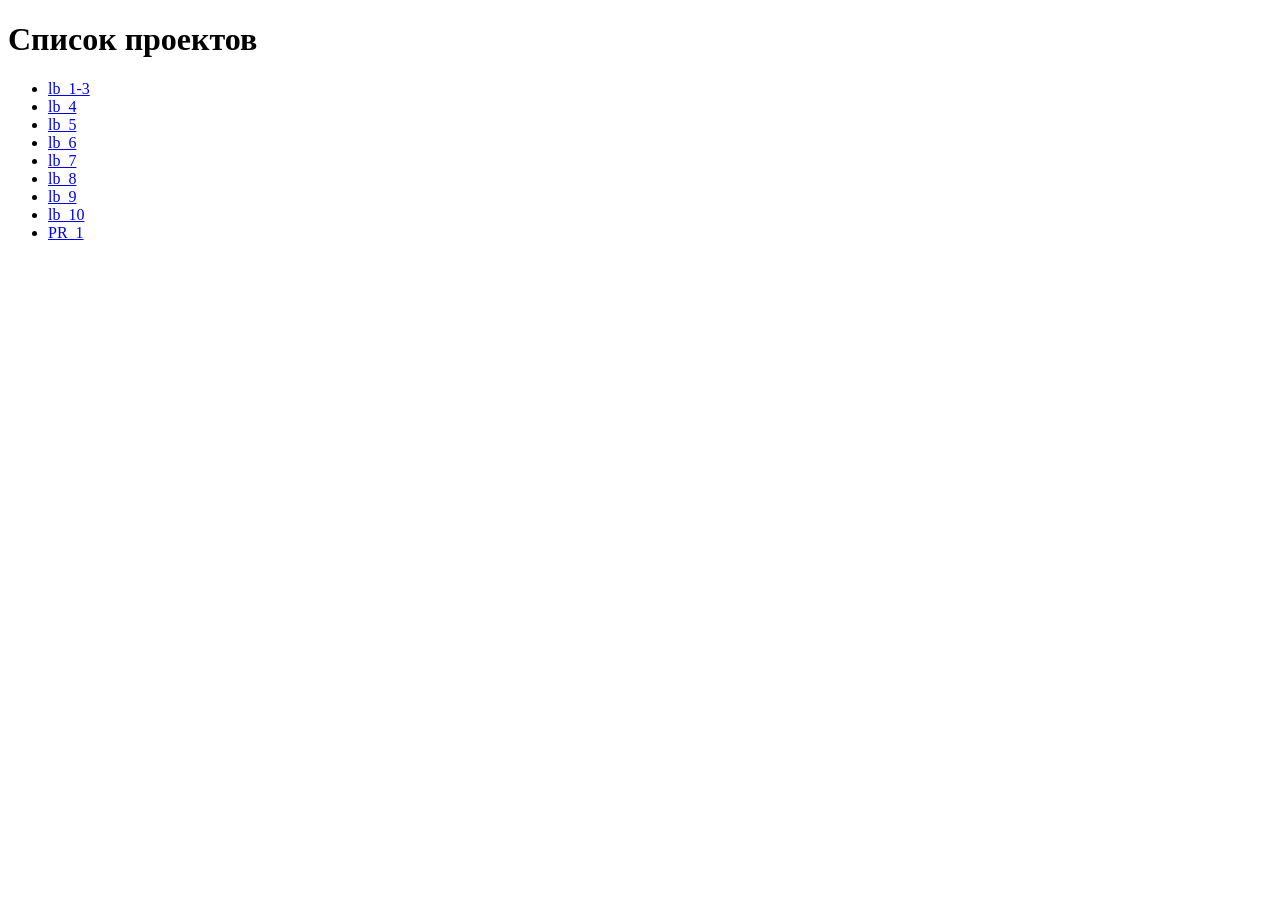
<file: index.html>
<!DOCTYPE html>
<html lang="ru">
<head>
    <meta charset="UTF-8">
    <title>Содержание ПСИП</title>
</head>
<body>

    <h1>Список проектов</h1>

    <ul>
        <li><a href="lb_1-3/site/index.html">lb_1-3</a></li>
        <li><a href="lb_4/index.html">lb_4</a></li>
        <li><a href="lb_5/maket.html">lb_5</a></li>
        <li><a href="lb_6/maket.html">lb_6</a></li>
        <li><a href="lb_7/maket.html">lb_7</a></li>
        <li><a href="lb_8/maket.html">lb_8</a></li>
        <li><a href="Practica_cuber_club/index.html">lb_9</a></li>
        <li><a href="lb_10/index.html">lb_10</a></li>
        <li><a href="PR_1/maket.html">PR_1</a></li>
    </ul>

</body>
</html>
</file>
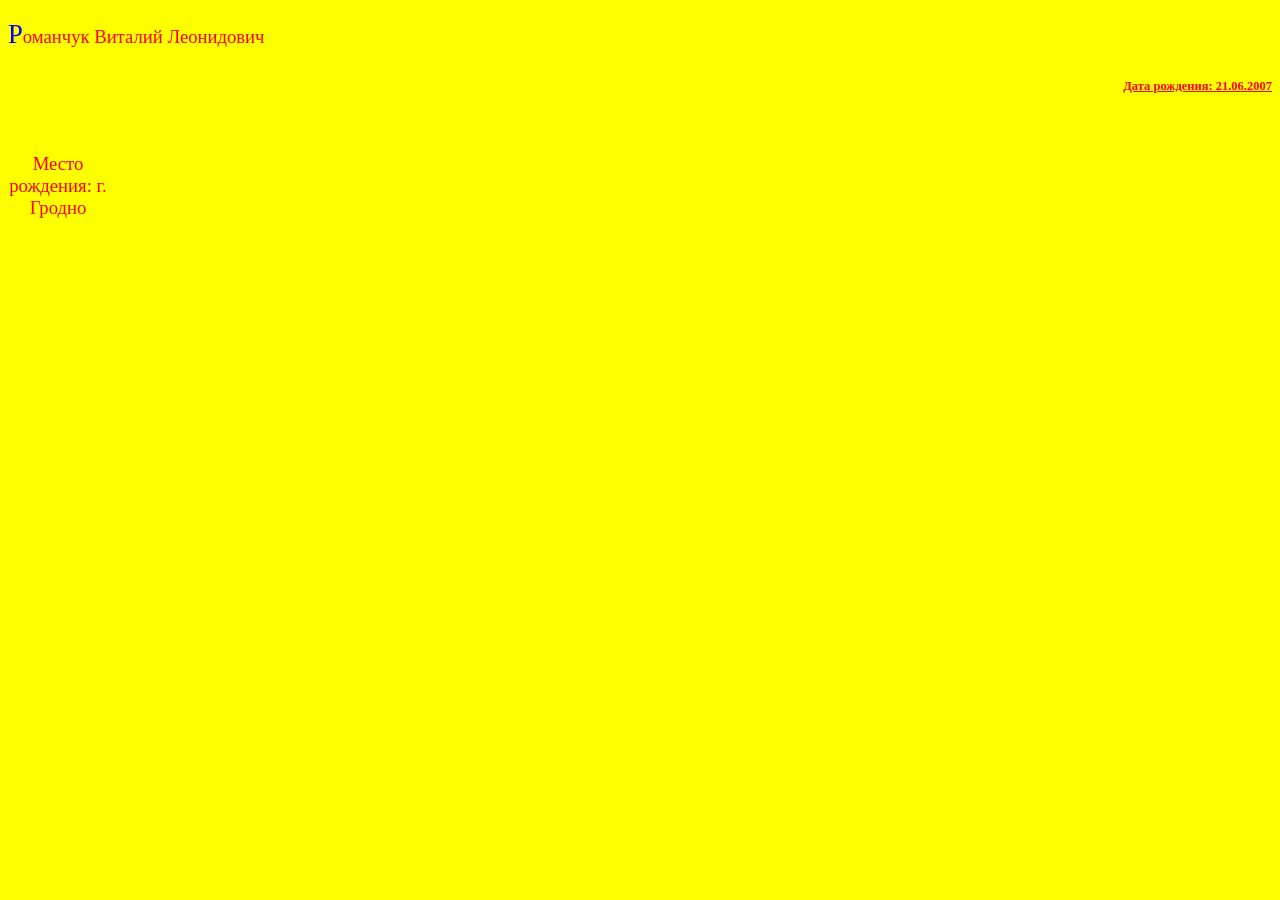
<file: lb_1-3/css/index.html>
<!DOCTYPE html>
<html lang="ru">
<head>
    <meta charset="UTF-8">
    <title>Самостоятельная работа CSS</title>

    <!-- ===== СПОСОБ 1 (№3 по таблице) ===== -->
    <!-- Внутренняя таблица стилей -->
    <style>
        /* Вид селектора: тег body */

        body {
            background-color: yellow; /* цвет фона */
            font-family: Calibri;      /* шрифт */
            font-size: 14pt;           /* размер шрифта */
            color: red;                /* цвет текста */
        }
    </style>

    <!-- ===== СПОСОБ 4 (№4 по таблице) ===== -->
    <!-- Импорт таблицы стилей -->
    <style>
        @import url("import.css");
    </style>

    <!-- ===== СПОСОБ 1 (№1 по таблице) ===== -->
    <!-- Внешний файл стилей -->
    <link rel="stylesheet" href="styles.css">

</head>

<body>
    <p>Романчук Виталий Леонидович</p>

    <!-- ===== СПОСОБ 2 (№2 по таблице) ===== -->
    <!-- Внутритеговый стиль (inline) -->
    <h6 style="
        text-decoration: underline;
        color: red;
        text-align: right;
    ">
        Дата рождения: 21.06.2007
    </h6>

    <!-- Селектор-класс -->
    <div class="birthplace">
        Место рождения: г. Гродно
    </div>


</body>
</html>
</file>
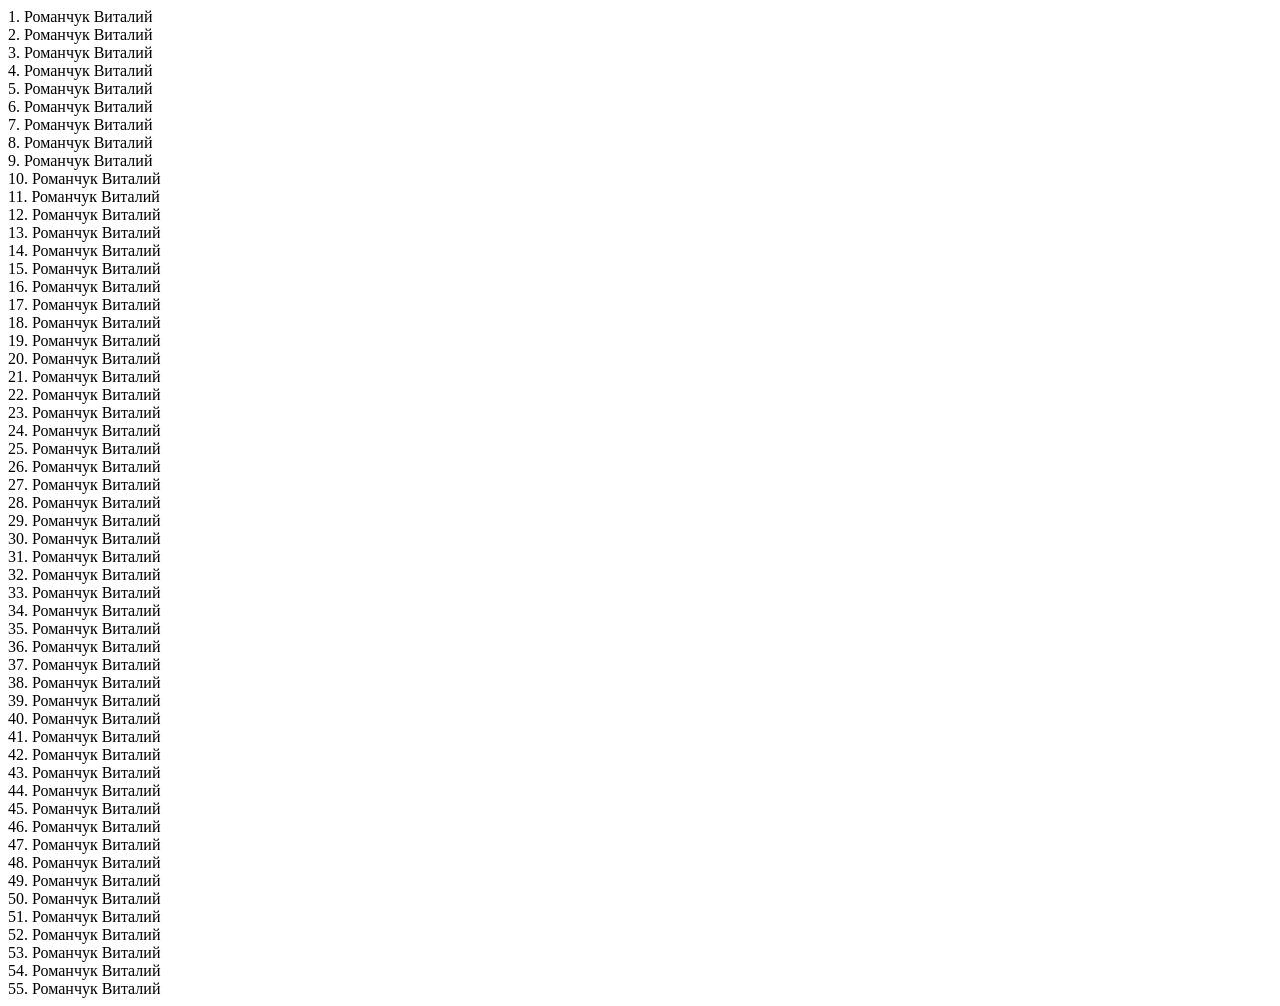
<file: lb_10/task2.html>
<!DOCTYPE html>
<html lang="ru">
<head>
    <meta charset="UTF-8">
    <title>Задание 2</title>
</head>
<body>
    <script>
        let i = 1;
        do {
            // Замените "Иван" на ваше имя
            document.write(i + ". Романчук Виталий <br>");
            i++;
        } while (i <= 55);
    </script>
</body>
</html>
</file>
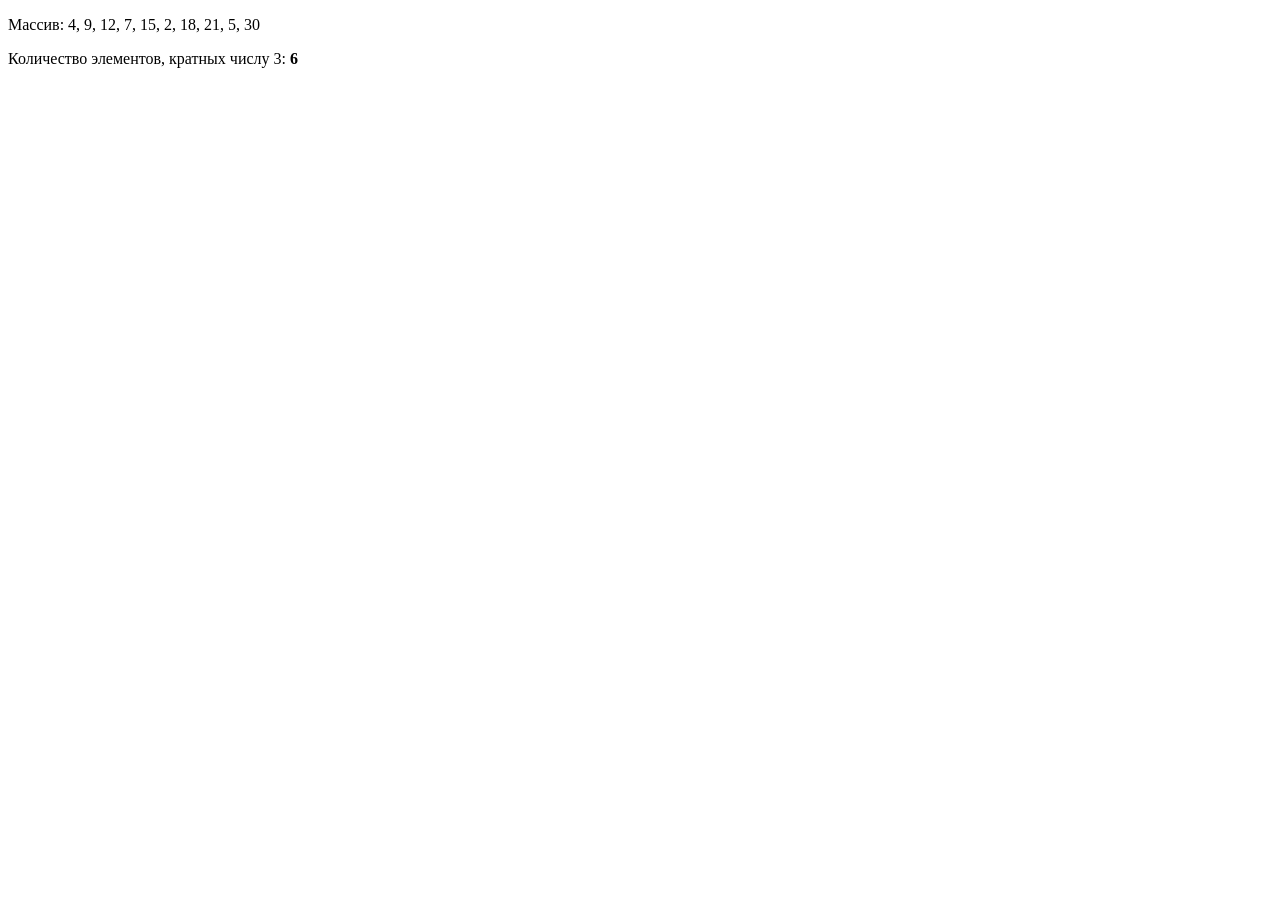
<file: lb_10/task3.html>
<!DOCTYPE html>
<html lang="ru">
<head>
    <meta charset="UTF-8">
    <title>Задание 3</title>
</head>
<body>
    <script>
        let arr = [4, 9, 12, 7, 15, 2, 18, 21, 5, 30]; // 10 целых чисел
        let count = 0;

        for (let i = 0; i < arr.length; i++) {
            if (arr[i] % 3 === 0) {
                count++;
            }
        }

        document.write("<p>Массив: " + arr.join(", ") + "</p>");
        document.write("<p>Количество элементов, кратных числу 3: <b>" + count + "</b></p>");
    </script>
</body>
</html>
</file>
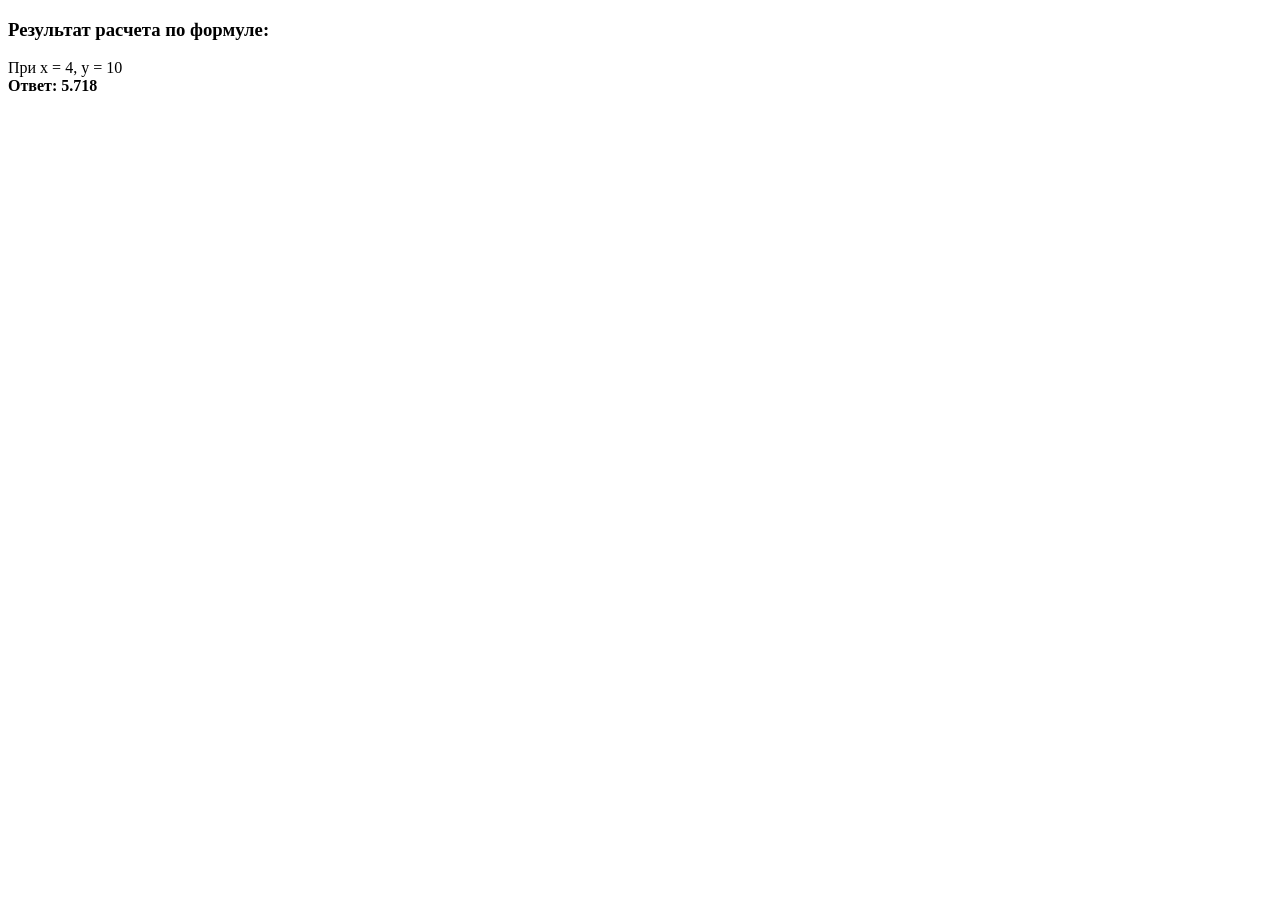
<file: lb_10/task4.html>
<!DOCTYPE html>
<html lang="ru">
<head>
    <meta charset="UTF-8">
    <title>Задание 4</title>
    <!-- Подключение внешнего скрипта -->
    <script src="script.js"></script>
</head>
<body>
    <h3>Результат расчета по формуле:</h3>
    <div id="result"></div>

    <script>
        let x = 4;
        let y = 10;
        
        let answer = calculateFormula(x, y);
        document.getElementById("result").innerHTML = "При x = " + x + ", y = " + y + "<br><b>Ответ: " + answer + "</b>";
    </script>
</body>
</html>
</file>
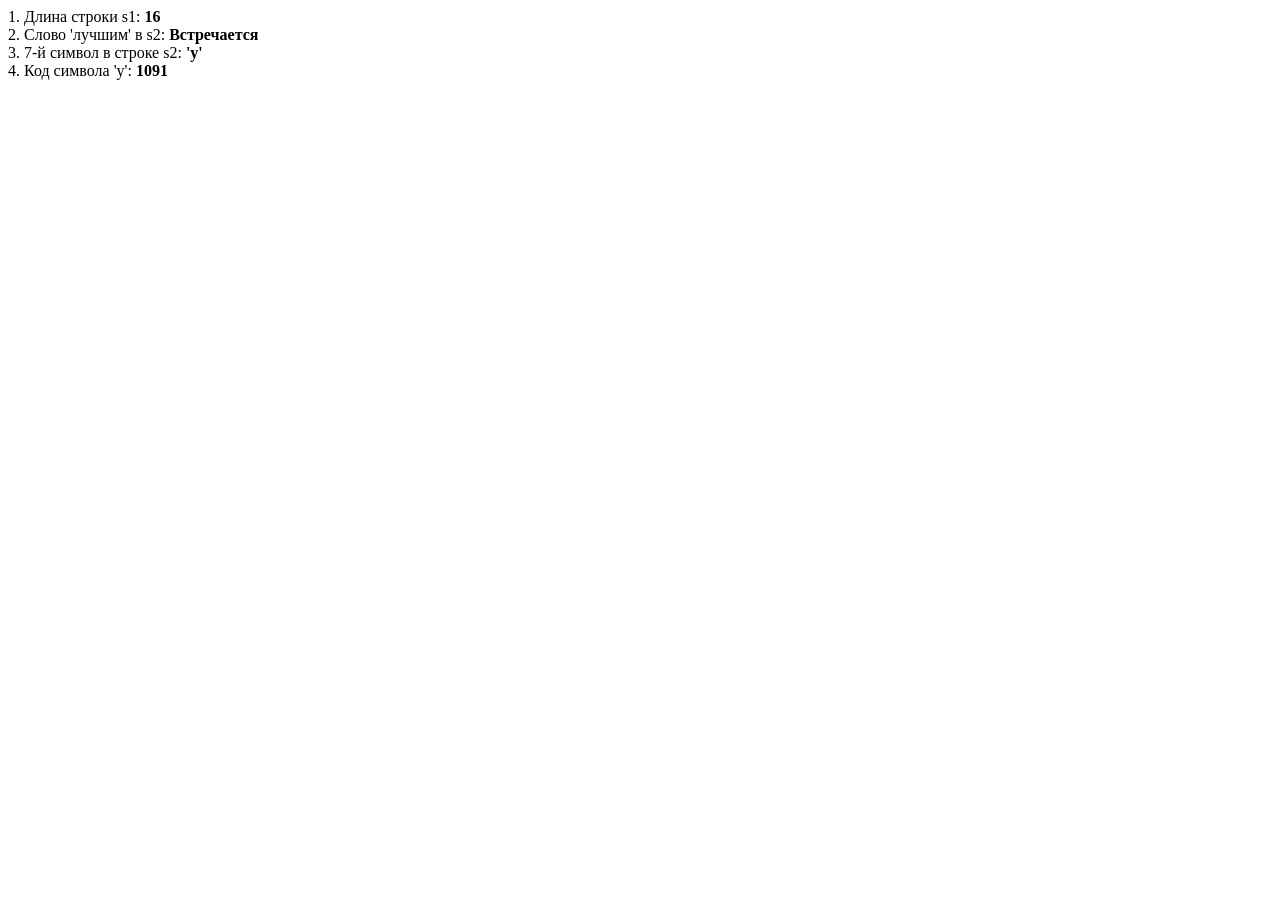
<file: lb_10/task5.html>
<!DOCTYPE html>
<html lang="ru">
<head>
    <meta charset="UTF-8">
    <title>Задание 5</title>
</head>
<body>
    <script>
        let s1 = "Я люблю Беларусь";
        let s2 = "Я стану лучшим программистом Беларуси.";

        // 1. Длина строки s1
        let lenS1 = s1.length;

        // 2. Встречается ли слово "лучшим" в строке s2
        let hasWord = s2.includes("лучшим");

        // 3. Выделить 7-й символ (n = 7). 
        // В программировании индексы идут с 0, поэтому 7-й по счету символ имеет индекс 6.
        let n = 7;
        let nthChar = s2.charAt(n - 1); 

        // 4. Определить ASCII / Unicode код этого символа
        let charCode = nthChar.charCodeAt(0);

        document.write("1. Длина строки s1: <b>" + lenS1 + "</b><br>");
        document.write("2. Слово 'лучшим' в s2: <b>" + (hasWord ? "Встречается" : "Не встречается") + "</b><br>");
        document.write("3. 7-й символ в строке s2: <b>'" + nthChar + "'</b><br>");
        document.write("4. Код символа '" + nthChar + "': <b>" + charCode + "</b><br>");
    </script>
</body>
</html>
</file>
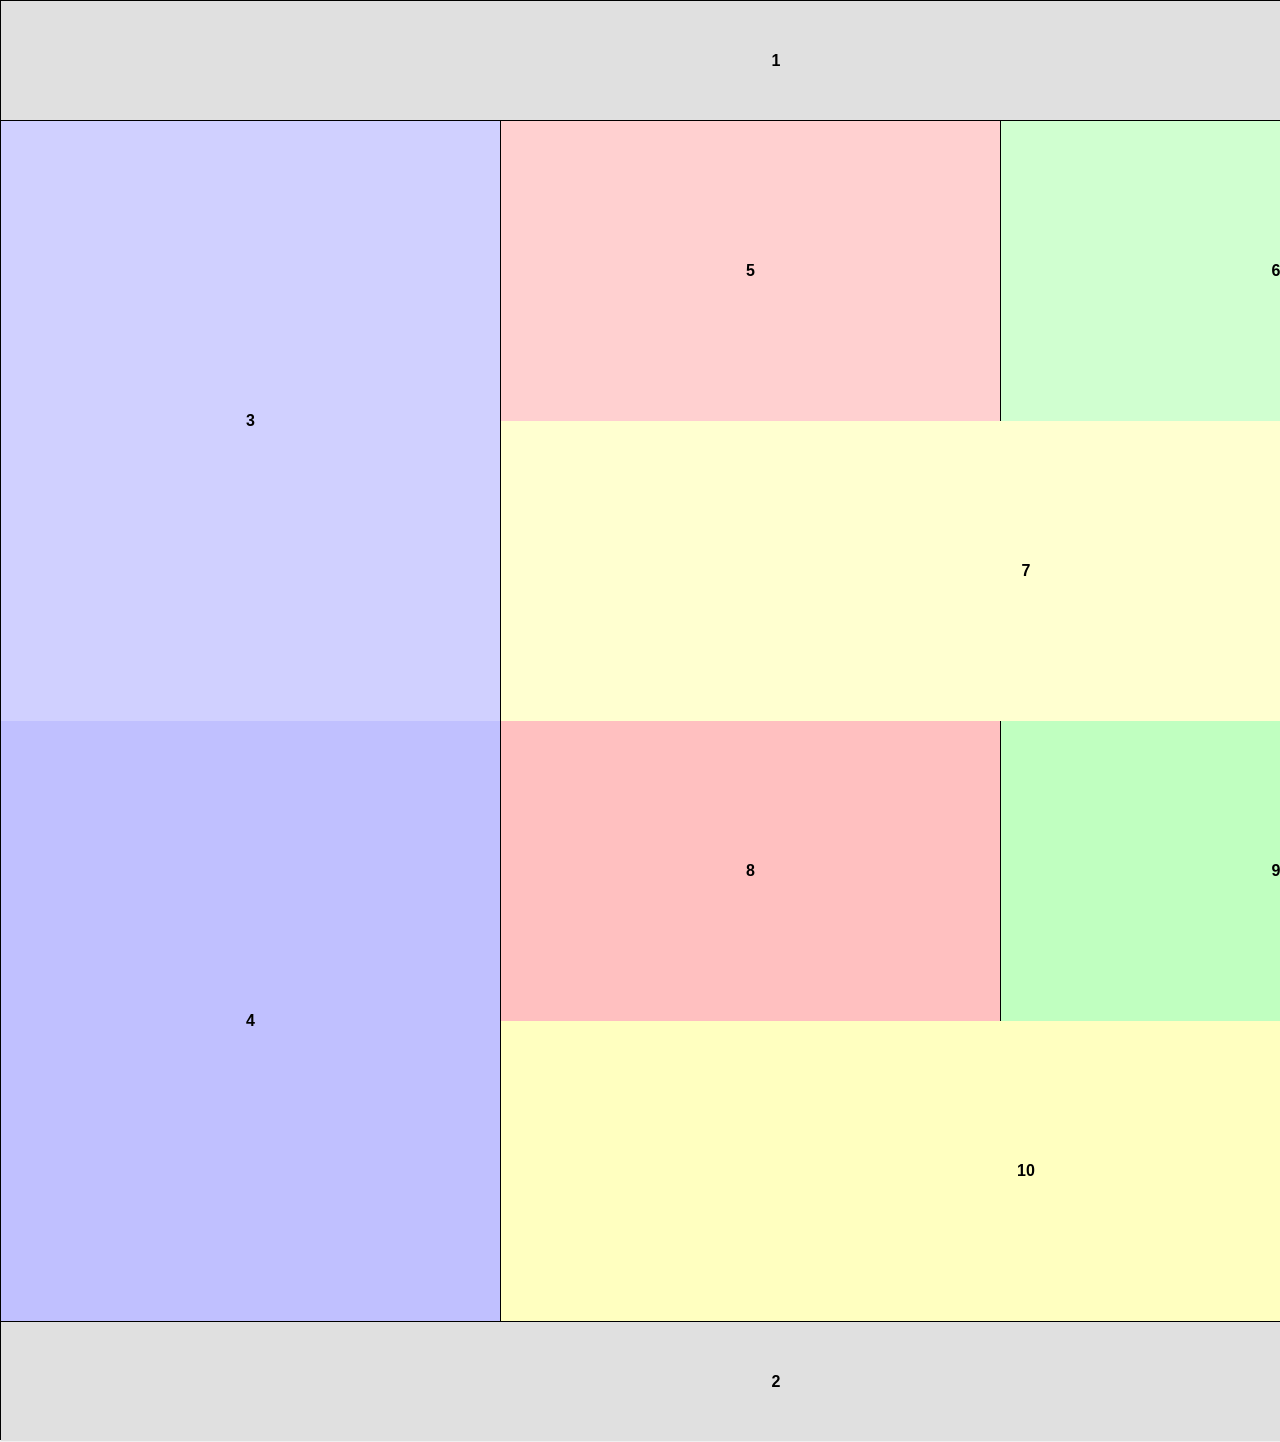
<file: lb_5/maket.html>
<!DOCTYPE html>
<html lang="ru">
<head>
    <meta charset="UTF-8">
    <title>Фиксированный макет в пикселях</title>
    <link rel="stylesheet" href="style.css">
</head>
<body>

<div class="layout">

    <!-- Блок 1 -->
    <div class="header bg-1-2"><b>1</b></div>

    <!-- Верхняя часть -->
    <div class="section">

        <!-- Блок 3 -->
        <div class="left-block bg-3"><b>3</b></div>

        <!-- Правая часть -->
        <div class="right-block">

            <div class="top-row">
                <div class="block-5 bg-5"><b>5</b></div>
                <div class="block-6 bg-6"><b>6</b></div>
            </div>

            <div class="bottom-row bg-7">
                <b>7</b>
            </div>

        </div>
    </div>

    <!-- Нижняя часть -->
    <div class="section">

        <!-- Блок 4 -->
        <div class="left-block bg-4"><b>4</b></div>

        <!-- Правая часть -->
        <div class="right-block">

            <div class="top-row">
                <div class="block-8 bg-8"><b>8</b></div>
                <div class="block-9 bg-9"><b>9</b></div>
            </div>

            <div class="bottom-row bg-10">
                <b>10</b>
            </div>

        </div>
    </div>

    <!-- Блок 2 -->
    <div class="footer bg-1-2"><b>2</b></div>

</div>

</body>
</html>
</file>
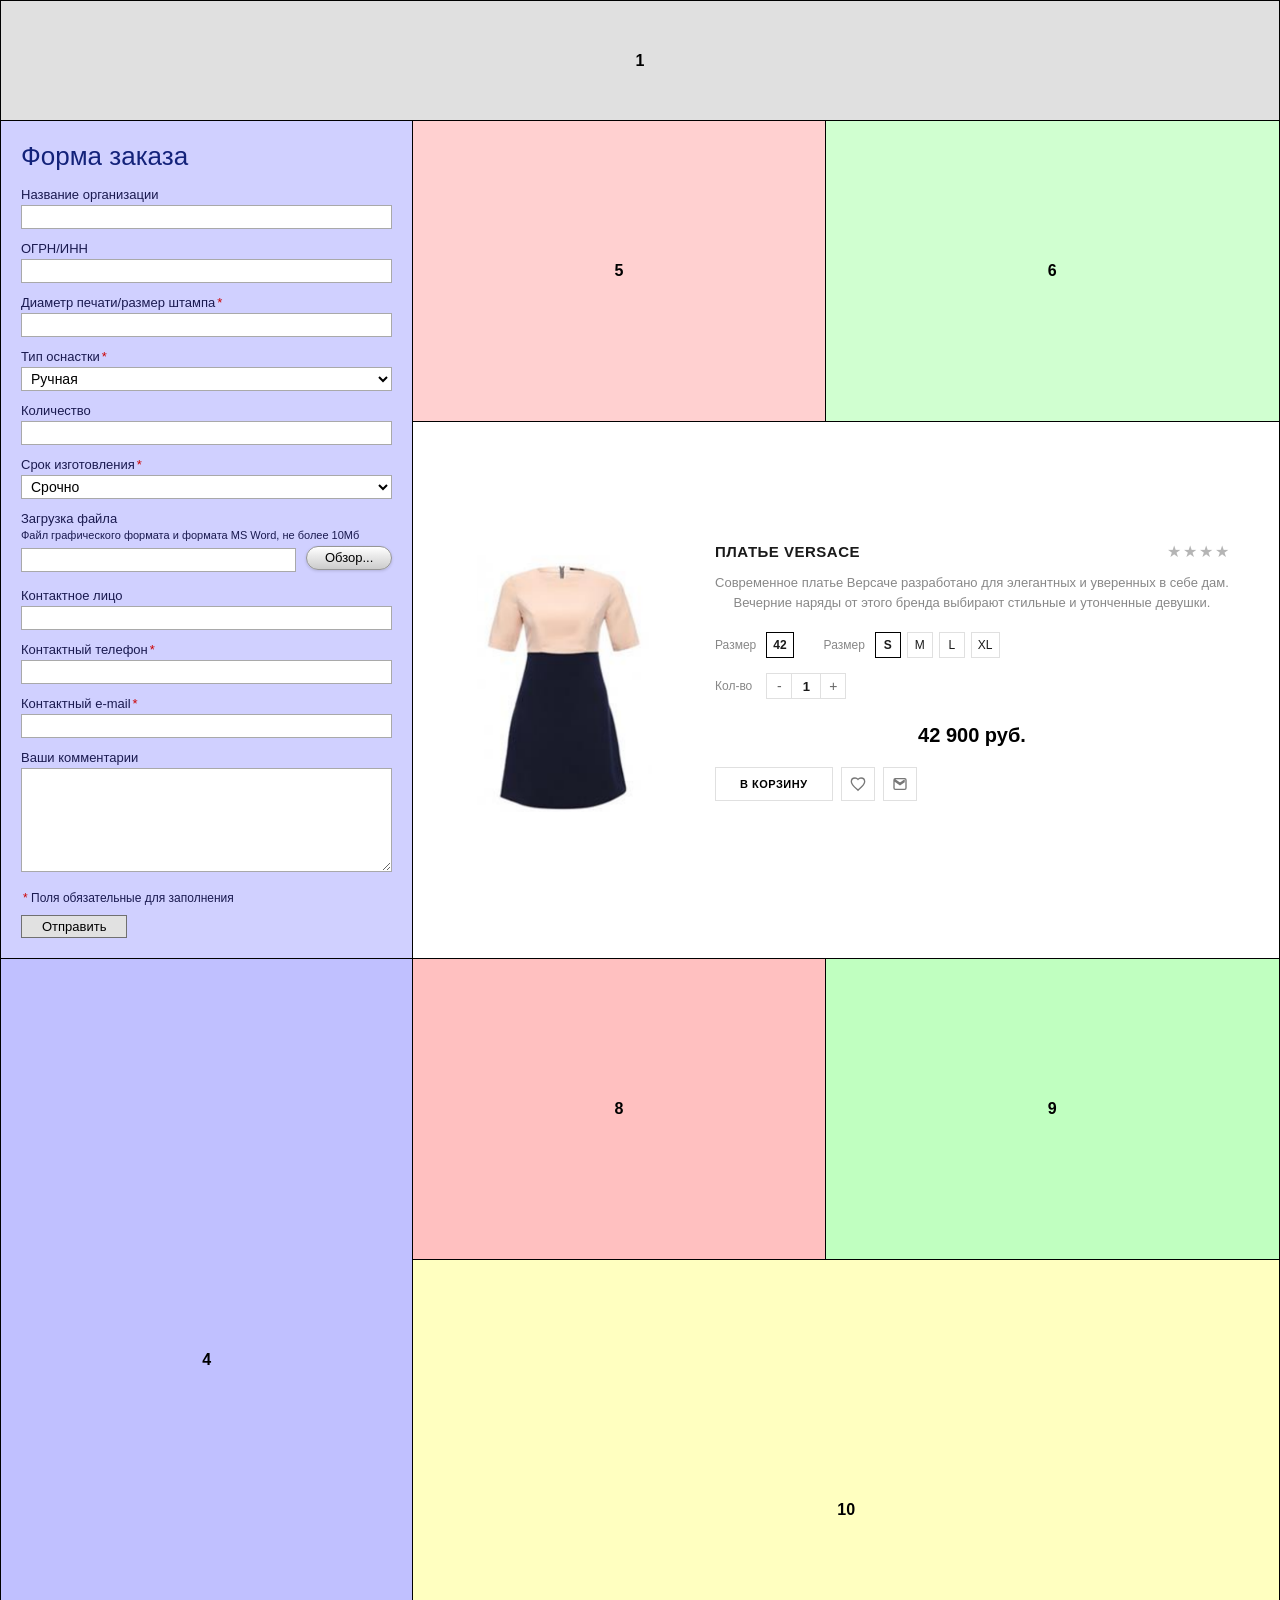
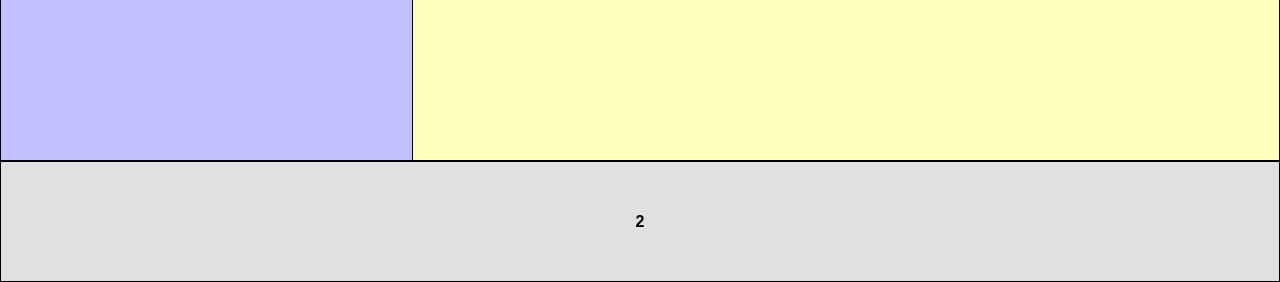
<file: lb_8/maket.html>
<!DOCTYPE html>
<html lang="ru">
<head>
    <meta charset="UTF-8">
    <title>Фиксированный макет в пикселях</title>
    <link rel="stylesheet" href="style.css">
</head>
<body>
<div class="layout">
    <!-- Блок 1 -->
    <div class="header bg-1-2"><b>1</b></div>
    
    <!-- Верхняя часть -->
    <div class="section">
        <!-- Блок 3 с формой заказа -->
        <div class="left-block bg-3 order-block">
            <div class="form-container">
                <h2>Форма заказа</h2>
                <form action="#" method="POST" enctype="multipart/form-data">
                    
                    <div class="form-group">
                        <label>Название организации</label>
                        <input type="text" name="org_name">
                    </div>

                    <div class="form-group">
                        <label>ОГРН/ИНН</label>
                        <input type="text" name="ogrn_inn">
                    </div>

                    <div class="form-group">
                        <label>Диаметр печати/размер штампа<span class="required">*</span></label>
                        <input type="text" name="size" required>
                    </div>

                    <div class="form-group">
                        <label>Тип оснастки<span class="required">*</span></label>
                        <select name="type" required>
                            <option value="manual">Ручная</option>
                            <option value="automatic">Автоматическая</option>
                        </select>
                    </div>

                    <div class="form-group">
                        <label>Количество</label>
                        <input type="text" name="quantity">
                    </div>

                    <div class="form-group">
                        <label>Срок изготовления<span class="required">*</span></label>
                        <select name="term" required>
                            <option value="urgent">Срочно</option>
                            <option value="normal">Обычный</option>
                        </select>
                    </div>

                   <div class="form-group file-group">
    <label>Загрузка файла</label>
    <p class="file-hint">Файл графического формата и формата MS Word, не более 10Мб</p>
    <div class="file-input-wrapper">
        <input type="text" id="file-name-display" readonly>
        <label class="file-button">
            Обзор...
            <input type="file" name="file" onchange="if(this.files.length) document.getElementById('file-name-display').value = this.files[0].name">
        </label>
    </div>
</div>


                    <div class="form-group">
                        <label>Контактное лицо</label>
                        <input type="text" name="contact_name">
                    </div>

                    <div class="form-group">
                        <label>Контактный телефон<span class="required">*</span></label>
                        <input type="tel" name="phone" required>
                    </div>

                    <div class="form-group">
                        <label>Контактный e-mail<span class="required">*</span></label>
                        <input type="email" name="email" required>
                    </div>

                    <div class="form-group">
                        <label>Ваши комментарии</label>
                        <textarea name="comments" rows="6"></textarea>
                    </div>

                    <p class="required-hint"><span class="required">*</span> Поля обязательные для заполнения</p>

                    <button type="submit" class="submit-btn">Отправить</button>
                </form>
            </div>
        </div>
        
        <!-- Правая часть -->
        <div class="right-block">
            <div class="top-row">
                <div class="block-5 bg-5"><b>5</b></div>
                <div class="block-6 bg-6"><b>6</b></div>
            </div>
            <!-- Нижний ряд с карточкой товара -->
<div class="bottom-row bg-7 product-row">
    <div class="product-card">
        
        <!-- Левая колонка: изображение товара -->
        <div class="product-image-container">
            <img src="media/dress.png" alt="Платье VERSACE" class="product-image">
        </div>

        <!-- Правая колонка: информация и выбор параметров -->
        <div class="product-info-container">
            
            <!-- Заголовок и рейтинг -->
            <div class="product-header-line">
                <h1 class="product-title">ПЛАТЬЕ VERSACE</h1>
                <div class="product-rating">
                    <span class="star active">★</span>
                    <span class="star active">★</span>
                    <span class="star active">★</span>
                    <span class="star active">★</span>
                </div>
            </div>

            <!-- Описание -->
            <p class="product-description">
                Современное платье Версаче разработано для элегантных и уверенных в себе дам. 
                Вечерние наряды от этого бренда выбирают стильные и утонченные девушки.
            </p>

            <!-- Блок выбора размеров -->
            <div class="product-options-row">
                <div class="size-selector-group">
                    <span class="option-label">Размер</span>
                    <button type="button" class="size-btn active">42</button>
                </div>
                <div class="size-selector-group">
                    <span class="option-label">Размер</span>
                    <button type="button" class="size-btn active">S</button>
                    <button type="button" class="size-btn">M</button>
                    <button type="button" class="size-btn">L</button>
                    <button type="button" class="size-btn">XL</button>
                </div>
            </div>

            <!-- Количество -->
            <div class="quantity-selector">
                <span class="option-label">Кол-во</span>
                <div class="quantity-controls">
                    <button type="button" class="qty-btn" onclick="let input = this.nextElementSibling; if(parseInt(input.value) > 1) input.value = parseInt(input.value) - 1;">-</button>
                    <input type="text" value="1" readonly class="qty-input">
                    <button type="button" class="qty-btn" onclick="let input = this.previousElementSibling; input.value = parseInt(input.value) + 1;">+</button>
                </div>
            </div>

            <!-- Цена -->
            <div class="product-price">42 900 руб.</div>

            <!-- Кнопки действий -->
            <div class="product-actions">
                <button type="button" class="add-to-cart-btn">В КОРЗИНУ</button>
                <button type="button" class="action-icon-btn">
                    <svg viewBox="0 0 24 24" width="16" height="16"><path fill="none" stroke="#777" stroke-width="2" d="M12 21.35l-1.45-1.32C5.4 15.36 2 12.28 2 8.5 2 5.42 4.42 3 7.5 3c1.74 0 3.41.81 4.5 2.09C13.09 3.81 14.76 3 16.5 3 19.58 3 22 5.42 22 8.5c0 3.78-3.4 6.86-8.55 11.54L12 21.35z"/></svg>
                </button>
                <button type="button" class="action-icon-btn">
                    <svg viewBox="0 0 24 24" width="16" height="16"><path fill="none" stroke="#777" stroke-width="2" d="M19 8l-7 5-7-5V6l7 5 7-5m0-2H5c-1.11 0-2 .89-2 2v12c0 1.1.89 2 2 2h14c1.1 0 2-.9 2-2V6c0-1.11-.9-2-2-2z"/></svg>
                </button>
            </div>

        </div>

    </div>
</div>

        </div>
    </div>

    <!-- Нижняя часть -->
    <div class="section">
        <!-- Блок 4 -->
        <div class="left-block bg-4"><b>4</b></div>
        <!-- Правая часть -->
        <div class="right-block">
            <div class="top-row">
                <div class="block-8 bg-8"><b>8</b></div>
                <div class="block-9 bg-9"><b>9</b></div>
            </div>
            <div class="bottom-row bg-10">
                <b>10</b>
            </div>
        </div>
    </div>

    <!-- Блок 2 -->
    <div class="footer bg-1-2"><b>2</b></div>
</div>
</body>
</html>
</file>
<file: lb_1-3/css/styles.css>
/* Селектор-класс */
/* Оформление блока текста */

.birthplace {
    background-color: yellow; /* фон блока */
    width: 100px;             
    height: 100px;         
    text-align: center;       
    padding-top: 30px;        /* отступ сверху */
}
</file>
<file: lb_5/style.css>
/* Убираем отступы у страницы */
body {
    margin: 0;
    padding: 0;
    background-color: #f0f0f0;
    font-family: Arial, sans-serif;
}

/* Главный контейнер */
.layout {
    width: 1550px;
    height: 1440px;
    background-color: white;
    border: 1px solid black;
    box-sizing: border-box;
}

/* Общие стили */
.layout div {
    box-sizing: border-box;
    text-align: center;
}

/* Шапка */
.header {
    width: 1550px;
    height: 120px;
    line-height: 120px;
    border-bottom: 1px solid black;
}

/* Футер */
.footer {
    width: 1550px;
    height: 120px;
    line-height: 120px;
    border-top: 1px solid black;
}

/* Секция */
.section {
    width: 1550px;
    height: 600px;
    display: flex;
    border-bottom: 1px solid black;
}

/* Левый блок */
.left-block {
    width: 500px;
    height: 600px;
    line-height: 600px;
    border-right: 1px solid black;
}

/* Правая часть */
.right-block {
    width: 1050px;
    height: 600px;
}

/* Верхний ряд */
.top-row {
    display: flex;
    width: 1050px;
    height: 300px;
    border-bottom: 1px solid black;
}

/* Нижний ряд */
.bottom-row {
    width: 1050px;
    height: 300px;
    line-height: 300px;
}

/* Блоки */
.block-5,
.block-8 {
    width: 500px;
    height: 300px;
    line-height: 300px;
    border-right: 1px solid black;
}

.block-6,
.block-9 {
    width: 550px;
    height: 300px;
    line-height: 300px;
}

/* Цветовая схема блоков */
.bg-1-2 { background-color: #e0e0e0; }
.bg-3   { background-color: #d0d0ff; }
.bg-4   { background-color: #c0c0ff; }
.bg-5   { background-color: #ffd0d0; }
.bg-6   { background-color: #d0ffd0; }
.bg-7   { background-color: #ffffd0; }
.bg-8   { background-color: #ffc0c0; }
.bg-9   { background-color: #c0ffc0; }
.bg-10  { background-color: #ffffc0; }
```
</file>
<file: lb_8/style.css>
/* Убираем отступы */
body {
    margin: 0;
    padding: 0;
    background-color: #f0f0f0;
    font-family: Arial, sans-serif;
}

/* Главный контейнер */
.layout {
    width: 100%;
    min-height: 100vh;
    background-color: white;
    border: 1px solid black;
    box-sizing: border-box;
}

/* Общие стили */
.layout div {
    box-sizing: border-box;
    text-align: center;
}

/* Шапка и футер */
.header, .footer {
    width: 100%;
    min-height: 120px;
    display: flex;
    justify-content: center;
    align-items: center;
}
.header { border-bottom: 1px solid black; }
.footer { border-top: 1px solid black; }

/* Секции */
.section {
    width: 100%;
    min-height: 600px;
    display: flex;
    border-bottom: 1px solid black;
}

/* Левые блоки */
.left-block {
    width: 32.26%;
    min-height: 600px;
    border-right: 1px solid black;
    display: flex;
    justify-content: center;
    align-items: center;
}

/* Модификатор для блока №3 с формой */
.order-block {
    align-items: flex-start; /* Выравнивание контента по верху */
    padding: 20px;
}

/* Правая часть */
.right-block {
    width: 67.74%;
    min-height: 600px;
}

/* Верхний ряд */
.top-row {
    width: 100%;
    min-height: 300px;
    display: flex;
    border-bottom: 1px solid black;
}

/* Нижний ряд */
.bottom-row {
    width: 100%;
    min-height: 500px;
    display: flex;
    justify-content: center;
    align-items: center;
}

/* Блоки */
.block-5, .block-8 {
    width: 47.62%;
    min-height: 300px;
    border-right: 1px solid black;
    display: flex;
    justify-content: center;
    align-items: center;
}
.block-6, .block-9 {
    width: 52.38%;
    min-height: 300px;
    display: flex;
    justify-content: center;
    align-items: center;
}

/* Цвета */
.bg-1-2 { background-color: #e0e0e0; }
.bg-3 { background-color: #d0d0ff; }
.bg-4 { background-color: #c0c0ff; }
.bg-5 { background-color: #ffd0d0; }
.bg-6 { background-color: #d0ffd0; }
.bg-7 { background-color: #ffffd0; }
.bg-8 { background-color: #ffc0c0; }
.bg-9 { background-color: #c0ffc0; }
.bg-10 { background-color: #ffffc0; }

/* ========================================== */
/* СТИЛИ ДЛЯ ФОРМЫ ЗАКАЗА    */
/* ========================================== */
.form-container {
    width: 100%;
    max-width: 450px;
    margin: 0 auto;
    text-align: left !important; /* Сброс глобального центрирования текста */
    font-family: "MS Sans Serif", Geneva, sans-serif, Arial;
    color: #1a1a50;
}

.form-container h2 {
    font-size: 26px;
    font-weight: normal;
    margin: 0 0 15px 0;
    color: #13227a;
}

.form-group {
    margin-bottom: 12px;
    text-align: left !important;
}

.form-group label {
    display: block;
    font-size: 13px;
    margin-bottom: 3px;
}

.required {
    color: #cc0000;
    margin-left: 2px;
}

.form-group input[type="text"],
.form-group input[type="tel"],
.form-group input[type="email"],
.form-group select,
.form-group textarea {
    width: 100%;
    box-sizing: border-box;
    border: 1px solid #a9a9a9;
    padding: 3px 5px;
    font-size: 14px;
    background-color: #ffffff;
    border-radius: 0; /* Четкие углы как в старых веб-формах */
}

.form-group select {
    padding: 2px 5px;
    height: 24px;
}

.form-group textarea {
    resize: vertical;
}

/* Специфический блок загрузки файла */
.file-group {
    margin-bottom: 15px;
}

.file-hint {
    font-size: 11px;
    color: #1a1a50;
    margin: 2px 0 5px 0;
}

.file-input-wrapper {
    display: flex;
    gap: 10px;
    align-items: center;
}

.file-input-wrapper input[type="text"] {
    flex: 1;
    height: 24px;
}

/* Обновленная кнопка "Обзор..." в точности по скриншоту */
.file-button {
    display: inline-block;
    padding: 3px 18px;
    font-size: 13px;
    font-family: Arial, sans-serif;
    color: #000000;
    cursor: pointer;
    white-space: nowrap;
    
    /* Овальная форма и рамка */
    border-radius: 12px;
    border: 1px solid #969696;
    
    /* Объемный градиент и мягкая внешняя тень */
    background: linear-gradient(to bottom, #ffffff 0%, #eaeaea 40%, #cccccc 100%);
    box-shadow: 0 1px 3px rgba(0, 0, 0, 0.15);
    
    /* Внутреннее выравнивание текста */
    text-align: center;
    line-height: 16px;
    height: 16px;
}

/* Эффект при наведении для живости интерфейса */
.file-button:hover {
    background: linear-gradient(to bottom, #ffffff 0%, #f2f2f2 40%, #dedede 100%);
    border-color: #808080;
}

/* Скрываем дефолтный системный инпут */
.file-button input[type="file"] {
    display: none;
}


/* Сноска об обязательных полях */
.required-hint {
    font-size: 12px;
    margin: 15px 0 10px 0;
}

/* Кнопка Отправить */
.submit-btn {
    padding: 3px 20px;
    background: #e1e1e1;
    border: 1px solid #707070;
    font-size: 13px;
    cursor: pointer;
    color: #000;
}

.submit-btn:hover {
    background: #d4d4d4;
}

/* ========================= */
/* АДАПТАЦИЯ ПОД ПЛАНШЕТЫ    */
/* ========================= */
@media (max-width: 1024px) {
    .section {
        flex-direction: column;
    }
    .left-block {
        width: 100%;
        min-height: 250px;
        border-right: none;
        border-bottom: 1px solid black;
    }
    .right-block {
        width: 100%;
    }
    /* Позволяет блоку с формой увеличиваться на мобильных экранах */
    .left-block.order-block {
        min-height: auto;
    }
}

/* ========================= */
/* АДАПТАЦИЯ ПОД ТЕЛЕФОНЫ    */
/* ========================= */
@media (max-width: 768px) {
    .top-row {
        flex-direction: column;
    }
    .block-5, .block-6, .block-8, .block-9 {
        width: 100%;
        min-height: 200px;
        border-right: none;
        border-bottom: 1px solid black;
    }
    .bottom-row {
        min-height: 200px;
    }
    .header, .footer {
        min-height: 80px;
    }
}
/* ========================================== */
/* СТИЛИ ДЛЯ КАРТОЧКИ ТОВАРА     */
/* ========================================== */

/* Модификатор для контейнера №7 */

.bottom-row.product-row {
    align-items: stretch; /* Растягиваем внутренний контейнер на всю высоту блока 7 */
    justify-content: center;
    padding: 0; /* Убираем паддинги, чтобы убрать белые зазоры по краям */
    background-color: #ffff2c; /* Принудительно возвращаем родной желтый фон блоку */
}

/* Главный контейнер карточки (исправленный) */
.product-card {
    display: flex;
    width: 100%;
    max-width: 100%; /* Позволяем карточке занять всю ширину блока 7 */
    background: #ffffff;
    box-sizing: border-box;
    text-align: left !important;
    font-family: Arial, sans-serif;
    padding: 20px 30px; /* Переносим внутренние отступы сюда */
}


/* Левая часть: Картинка */
.product-image-container {
    width: 30%;
    display: flex;
    justify-content: center;
    align-items: center;
    padding: 10px;
    background-color: #ffffff;
}

.product-image {
    max-width: 100%;
    max-height: 280px;
    object-fit: contain;
}

/* Правая часть: Контент */
.product-info-container {
    width: 70%;
    padding: 100px 20px 20px 30px;
    display: flex;
    flex-direction: column;
    box-sizing: border-box;
}

/* Шапка карточки */
.product-header-line {
    display: flex;
    justify-content: space-between;
    align-items: center;
    margin-bottom: 12px;
}

.product-title {
    font-size: 15px;
    font-weight: bold;
    color: #1a1a1a;
    margin: 0;
    text-transform: uppercase;
    letter-spacing: 0.5px;
}

/* Звездный рейтинг */
.product-rating {
    display: flex;
    gap: 2px;
}

.product-rating .star {
    font-size: 16px;
    color: #cccccc; /* Цвет пустых звезд */
}

.product-rating .star.active {
    color: #b5b5b5; /* Серый оттенок активных звезд по макету */
}

/* Описание */
.product-description {
    font-size: 13px;
    line-height: 1.5;
    color: #888888;
    margin: 0 0 20px 0;
    max-width: 580px;
}

/* Строка выбора размеров */
.product-options-row {
    display: flex;
    gap: 30px;
    align-items: center;
    margin-bottom: 15px;
}

.size-selector-group {
    display: flex;
    align-items: center;
    gap: 6px;
}

.option-label {
    font-size: 12px;
    color: #888888;
    margin-right: 4px;
}

/* Кнопки размеров */
.size-btn {
    min-width: 26px;
    height: 26px;
    padding: 0 6px;
    background: #ffffff;
    border: 1px solid #e0e0e0;
    font-size: 12px;
    color: #1a1a1a;
    cursor: pointer;
    box-sizing: border-box;
    display: inline-flex;
    align-items: center;
    justify-content: center;
}

.size-btn.active {
    border: 1px solid #000000;
    font-weight: bold;
}

/* Переключатель количества */
.quantity-selector {
    display: flex;
    align-items: center;
    gap: 10px;
    margin-bottom: 25px;
}

.quantity-controls {
    display: flex;
    border: 1px solid #e0e0e0;
    height: 26px;
    align-items: center;
}

.qty-btn {
    width: 24px;
    height: 100%;
    background: #ffffff;
    border: none;
    font-size: 14px;
    cursor: pointer;
    color: #666;
    display: flex;
    align-items: center;
    justify-content: center;
}

.qty-input {
    width: 30px;
    height: 100%;
    border: none;
    border-left: 1px solid #e0e0e0;
    border-right: 1px solid #e0e0e0;
    text-align: center;
    font-size: 13px;
    color: #1a1a1a;
    font-weight: bold;
    box-sizing: border-box;
}

/* Цена */
.product-price {
    font-size: 20px;
    font-weight: bold;
    color: #000000;
    margin-bottom: 20px;
}

/* Кнопки действий */
.product-actions {
    display: flex;
    gap: 8px;
    align-items: center;
}

.add-to-cart-btn {
    height: 34px;
    padding: 0 24px;
    background: #ffffff;
    border: 1px solid #e0e0e0;
    font-size: 11px;
    font-weight: bold;
    letter-spacing: 0.5px;
    cursor: pointer;
    transition: all 0.2s ease;
}

.add-to-cart-btn:hover {
    border-color: #000000;
    background: #f9f9f9;
}

.action-icon-btn {
    width: 34px;
    height: 34px;
    background: #ffffff;
    border: 1px solid #e0e0e0;
    display: flex;
    align-items: center;
    justify-content: center;
    cursor: pointer;
    box-sizing: border-box;
}

.action-icon-btn:hover {
    border-color: #999;
}

/* ========================================== */
/* АДАПТИВНОСТЬ ДЛЯ КАРТОЧКИ                  */
/* ========================================== */
@media (max-width: 768px) {
    .product-card {
        flex-direction: column;
    }
    .product-image-container {
        width: 100%;
        padding: 20px 0;
    }
    .product-info-container {
        width: 100%;
        padding: 10px 0;
    }
    .product-header-line {
        flex-direction: column;
        align-items: flex-start;
        gap: 8px;
    }
    .product-options-row {
        flex-direction: column;
        align-items: flex-start;
        gap: 12px;
    }
}
</file>
